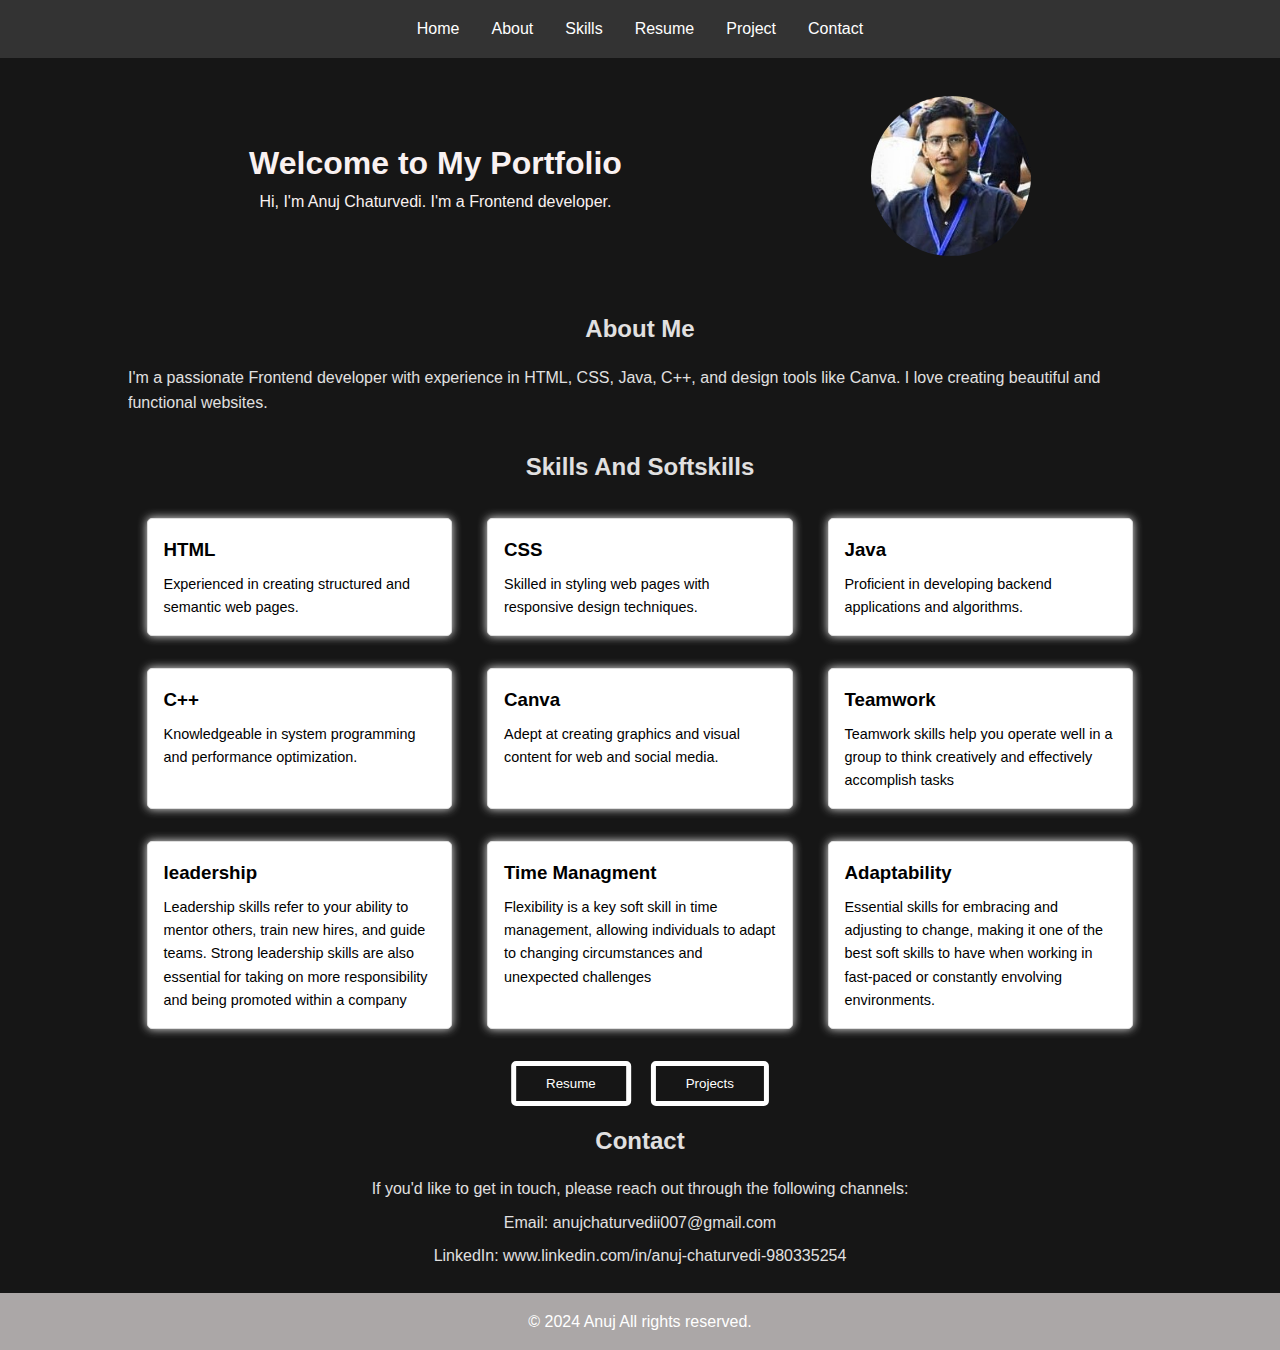
<file: codsoft/task1/index.html>
<!DOCTYPE html>
<html lang="en">
<head>
    <meta charset="UTF-8">
    <meta name="viewport" content="width=device-width, initial-scale=1.0">
    
    <title>My Portfolio</title>
    <link rel="stylesheet" href="style.css">
    <style>
        
    </style>
</head>
<body>
    <header>
        <nav>
            <ul>
                <li><a href="#home">Home</a></li>
                <li><a href="#about">About</a></li>
                <li><a href="#skills">Skills</a></li>
                <li><a href="#Resume">Resume</a></li>
                <li><a href="#Project">Project</a></li>
                <li><a href="#contact">Contact</a></li>
                
            </ul>
        </nav>
    </header>
    
    <section id="home">
        
        <div class="intro">
            <h1>Welcome to My Portfolio</h1>
            <p>Hi, I'm Anuj Chaturvedi. I'm a Frontend developer.</p>
        </div>

        <div class="photo"><img src="./IMG_20231012_201606.jpg" alt=""></div>
    </section>
    
    <section id="about">
        <div class="container">
            <h2>About Me</h2>
            <p>I'm a passionate Frontend developer with experience in HTML, CSS, Java, C++, and design tools like Canva. I love creating beautiful and functional websites.</p>
        </div>
    </section>
    
    <section id="skills">
        <div class="container">
            <h2>Skills And Softskills</h2>
            <div class="skills-list">
                <div class="skill">
                    <h3>HTML</h3>
                    <p>Experienced in creating structured and semantic web pages.</p>
                </div>
                <div class="skill">
                    <h3>CSS</h3>
                    <p>Skilled in styling web pages with responsive design techniques.</p>
                </div>
                <div class="skill">
                    <h3>Java</h3>
                    <p>Proficient in developing backend applications and algorithms.</p>
                </div>
                <div class="skill">
                    <h3>C++</h3>
                    <p>Knowledgeable in system programming and performance optimization.</p>
                </div>
                <div class="skill">
                    <h3>Canva</h3>
                    <p>Adept at creating graphics and visual content for web and social media.</p>
                </div>
                <div class="skill">
                    <h3>Teamwork</h3>
                    <p>Teamwork skills help you operate well in a group to think creatively and effectively accomplish tasks</p>
                </div>
                <div class="skill">
                    <h3>leadership</h3>
                    <p>Leadership skills refer to your ability to mentor others, train new hires, and guide teams. Strong leadership skills are also essential for taking on more responsibility and being promoted within a company</p>
                </div>
                <div class="skill">
                    <h3>Time Managment</h3>
                    <p>Flexibility is a key soft skill in time management, allowing individuals to adapt to changing circumstances and unexpected challenges</p>
                </div>
                <div class="skill">
                    <h3>Adaptability</h3>
                    <p>Essential skills for embracing and adjusting to change, making it one of the best soft skills to have when working in fast-paced or constantly envolving environments.</p>
                </div>
            </div>
        </div>
    </section>
    <div id="bottom">
    <div id="Resume">
        <Button>Resume</Button>
    </div>

    <div id="Projects">
        <Button>Projects</Button>
    </div>
</div>

    <section id="contact">
        <div class="container">
            <h2>Contact</h2>
            <p>If you'd like to get in touch, please reach out through the following channels:</p>
            <ul>
                <li>Email: anujchaturvedii007@gmail.com</li>
                <li>LinkedIn: www.linkedin.com/in/anuj-chaturvedi-980335254</li>
            </ul>
        </div>
    </section>
    
    <footer>
        <p>&copy; 2024 Anuj All rights reserved.</p>
    </footer>
</body>
</html>
</file>
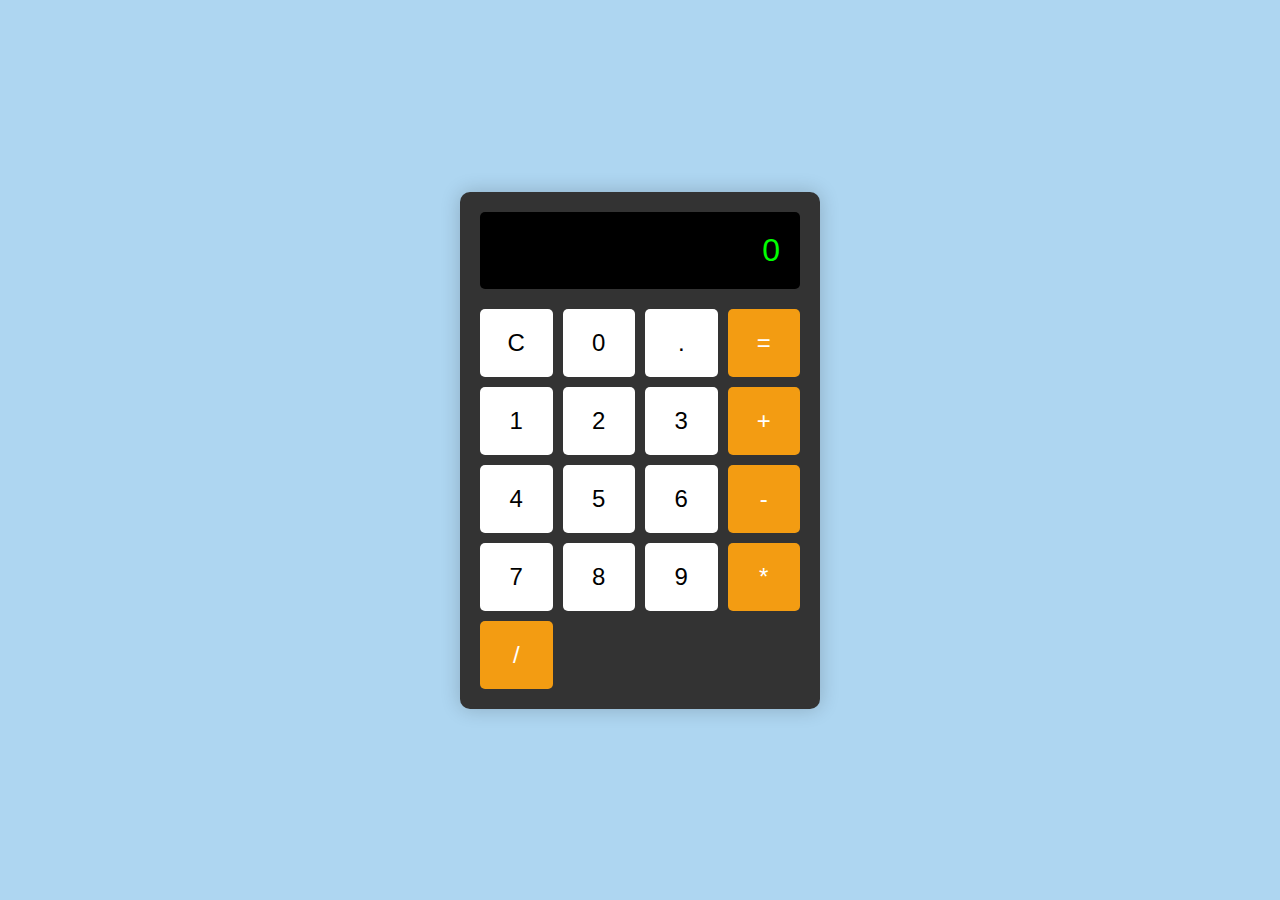
<file: codsoft/task3/index.html>
<!DOCTYPE html>
<html lang="en">
<head>
    <meta charset="UTF-8">
    <meta name="viewport" content="width=device-width, initial-scale=1.0">
    <title>Basic Calculator</title>
    <link rel="stylesheet" href="style.css">
</head>
<body>
    <div class="calculator">
        <div class="display" id="display">0</div>
        <div class="buttons">
            <button class="btn" id="clear">C</button>
            <button class="btn number">0</button>
            <button class="btn number">.</button>
            <button class="btn operator" id="equals">=</button>
            <button class="btn number">1</button>
            <button class="btn number">2</button>
            <button class="btn number">3</button>
            <button class="btn operator" id="add">+</button>
            <button class="btn number">4</button>
            <button class="btn number">5</button>
            <button class="btn number">6</button>
            <button class="btn operator" id="subtract">-</button>
            <button class="btn number">7</button>
            <button class="btn number">8</button>
            <button class="btn number">9</button>
            <button class="btn operator" id="multiply">*</button>
            <button class="btn operator" id="divide">/</button>
        </div>
    </div>
    <script src="script.js"></script>
</body>
</html>
</file>
<file: codsoft/task3/style.css>
body {
    display: flex;
    justify-content: center;
    align-items: center;
    height: 100vh;
    margin: 0;
    background-color: #aed6f1;
    font-family: Arial, sans-serif;
}

.calculator {
    background-color: #333;
    border-radius: 10px;
    box-shadow: 0 0 20px rgba(0, 0, 0, 0.2);
    padding: 20px;
    width: 320px;
}

.display {
    background-color: #000;
    color: #0f0;
    font-size: 2rem;
    text-align: right;
    padding: 20px;
    border-radius: 5px;
    margin-bottom: 20px;
}

.buttons {
    display: grid;
    grid-template-columns: repeat(4, 1fr);
    grid-gap: 10px;
}

.btn {
    background-color: #fff;
    border: none;
    border-radius: 5px;
    color: #000;
    font-size: 1.5rem;
    padding: 20px;
    cursor: pointer;
    transition: background-color 0.3s, box-shadow 0.3s;
}

.btn:hover {
    background-color: #e0e0e0;
}

.btn:active {
    background-color: #ccc;
    box-shadow: inset 0 0 5px #000;
}

.operator {
    background-color: #f39c12;
    color: #fff;
}

.operator:hover {
    background-color: #e67e22;
}

.operator:active {
    background-color: #d35400;
    box-shadow: inset 0 0 5px #000;
}

.zero {
    grid-column: span 2;
}
</file>
<file: codsoft/task1/style.css>
/* Basic Reset */
* {
    margin: 0;
    padding: 0;
    box-sizing: border-box;
}

body {
    font-family: Arial, sans-serif;
    line-height: 1.6;
    background-color: #000000e9;
    color: #e1e0e0;
    position: relative;
}

/* Header */
header {
    background: #333;
    color: #fff;
    padding: 1rem 0;
    text-decoration: none;
}

nav ul {
    list-style: none;
    
    display: flex;
    justify-content: center;
}

nav ul li {
    margin: 0 1rem;
    text-decoration: none;
}

nav ul li a {
    color: #fff;
    text-decoration: none;
    transition: transform 0.3s ease-in-out;
    
}

nav ul li a:hover {
    transform: scale(1.1);
}

/* Sections */


section {
    display: flex;
    justify-content: space-evenly;
    align-items: center;
    padding: 1rem 0;
}

.photo{
    height: 10rem;
    width: 10rem;
    border-radius: 10rem;
    
}

.photo img{
    width: 100%;
    height: 100%;
    border-radius: 10rem;
    
}


.intro {
    text-align: center;
    padding: 4rem 0;
    
    color: #f9f1f1;
}

.container {
    width: 80%;
    margin: auto;
    overflow: hidden;
}

h2 {
    text-align: center;
    margin-bottom: 1rem;
}

/* Skills */
.skills-list {
    display: flex;
    flex-wrap: wrap;
    justify-content: space-evenly;
}

.skill {
    background: #fff;
    border: 1px solid #ddd;
    border-radius: 5px;
    margin: 1rem;
    padding: 1rem;
    width: calc(33% - 2rem);
    box-shadow: 0 0 10px rgb(236, 236, 236);
    transition: transform 0.3s ease-in-out;
}

.skill:hover {
    transform: scale(1.1);
}

.skill h3 {
    color: black;
    margin-bottom: 0.5rem;
}

.skill p {
    font-size: 0.9rem;
    color: #000000;
}

#bottom{
    display: flex;
    justify-content: center;
    align-items: center;
    gap: 20px;
}

#Resume button{
    position: relative;
    padding: 10px 30px;
    background: transparent;
    color: #ffff;
    border-radius: 5px;
    border: 5px solid white;
    left: 50%;
    transform: translateX(-50%);
    transition: all ease-in-out 0.3s;
}

#Projects button{
    position: relative;
    padding: 10px 30px;
    background: transparent;
    color: #ffff;
    border-radius: 5px;
    border: 5px solid white;
    left: 50%;
    transform: translateX(-50%);
    transition: all ease-in-out 0.3s;
}

#Resume button:hover{
    background: rgb(95, 175, 185);
    color: #000000;
}

#Projects button:hover{
    background: rgb(95, 175, 185);
    color: #000000;
}

#contact ul {
    list-style: none;
    text-align: center;
}

#contact ul li {
    margin: 0.5rem 0;
}

.container{
    display: flex;
    flex-direction: column;
    justify-content: center;
    align-items: center;
}

footer {
    text-align: center;
    padding: 1rem 0;
    background: #aba7a7;
    color: #fff;
    position: relative;
    bottom: 0;
    width: 100%;
}


@media (max-width: 768px) {
    .skills-list {
        flex-direction: column;
        align-items: center;
    }

    .skill {
        width: 80%;
    }
}
</file>
